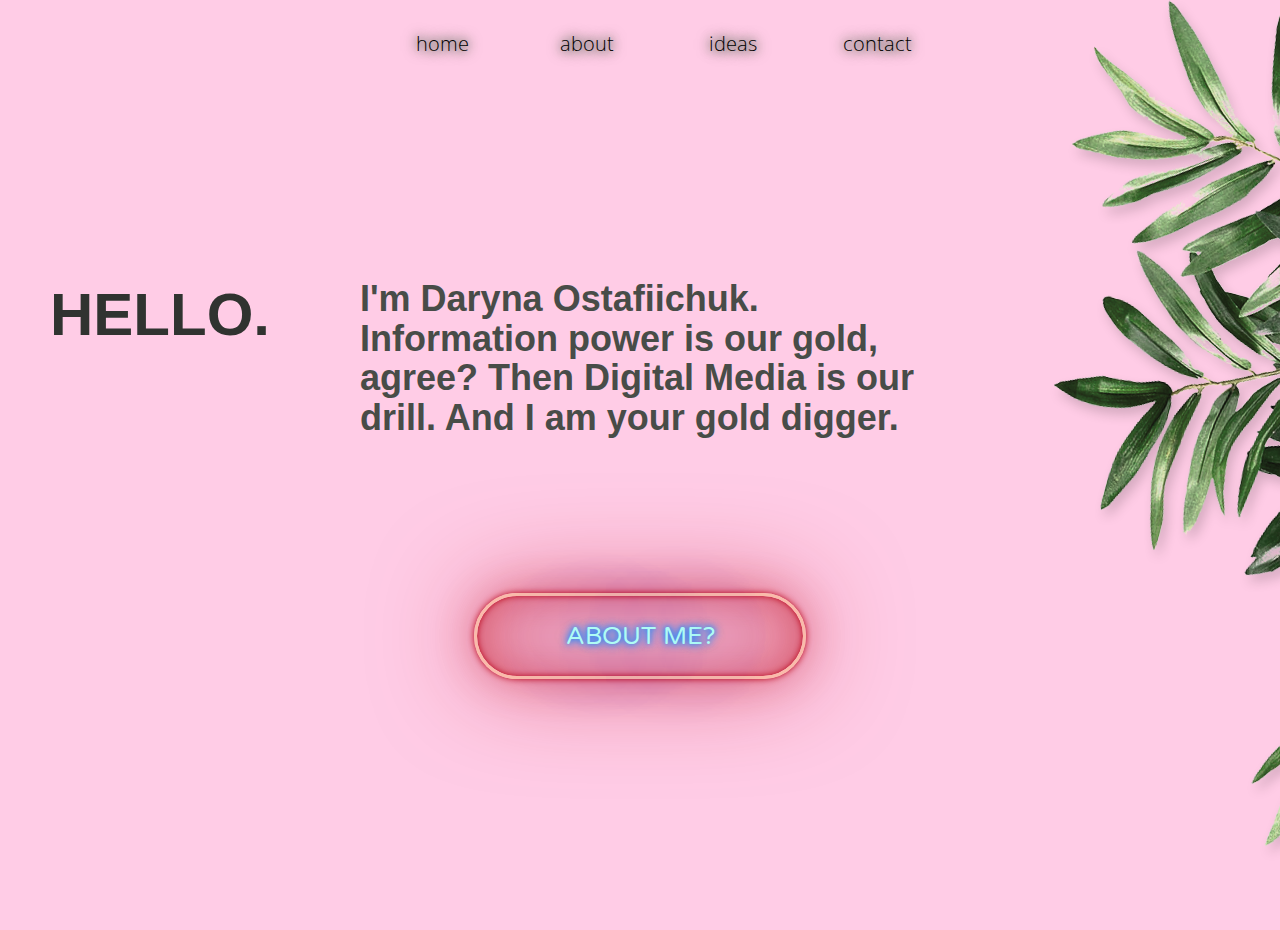
<file: index.html>
<!DOCTYPE html>
<html class="home">
<head>
  <link href="https://fonts.googleapis.com/css?family=Open+Sans:300,400,700" rel="stylesheet">
  <link href='https://fonts.googleapis.com/css?family=Varela+Round' rel='stylesheet' type='text/css'>
  <link href="https://fonts.googleapis.com/css?family=Open+Sans:300,400" rel="stylesheet">
  <title>Daryna Ostafiichuk </title>
  <link rel="stylesheet" type="text/css" href="homepage.css">
</head>
<body>
<div class="menu"><nav>
    <ul>
      <li><a href="index.html">home</a></li>
      <li><a href="about.html">about</a></li>
      <li><a href="ideas.html">ideas</a></li>
      <li><a href="contact.html">contact</a></li>
    </ul>

<div class="contenedor">
  <div class="neon"><a href="about.html">About me</a><div class="seapaga">?</div></div>
</div>
<div class="text"> <h1> HELLO. </h1></div>
<div class="first">
        <h1 class="silver"> I'm Daryna Ostafiichuk. Information power is our gold, agree? Then Digital Media is our drill.  And I am your gold digger.</h1></div>
<div class="homeimage">
  <img src="leaves1.png"></div>
</body>
</div>
</html>
</file>
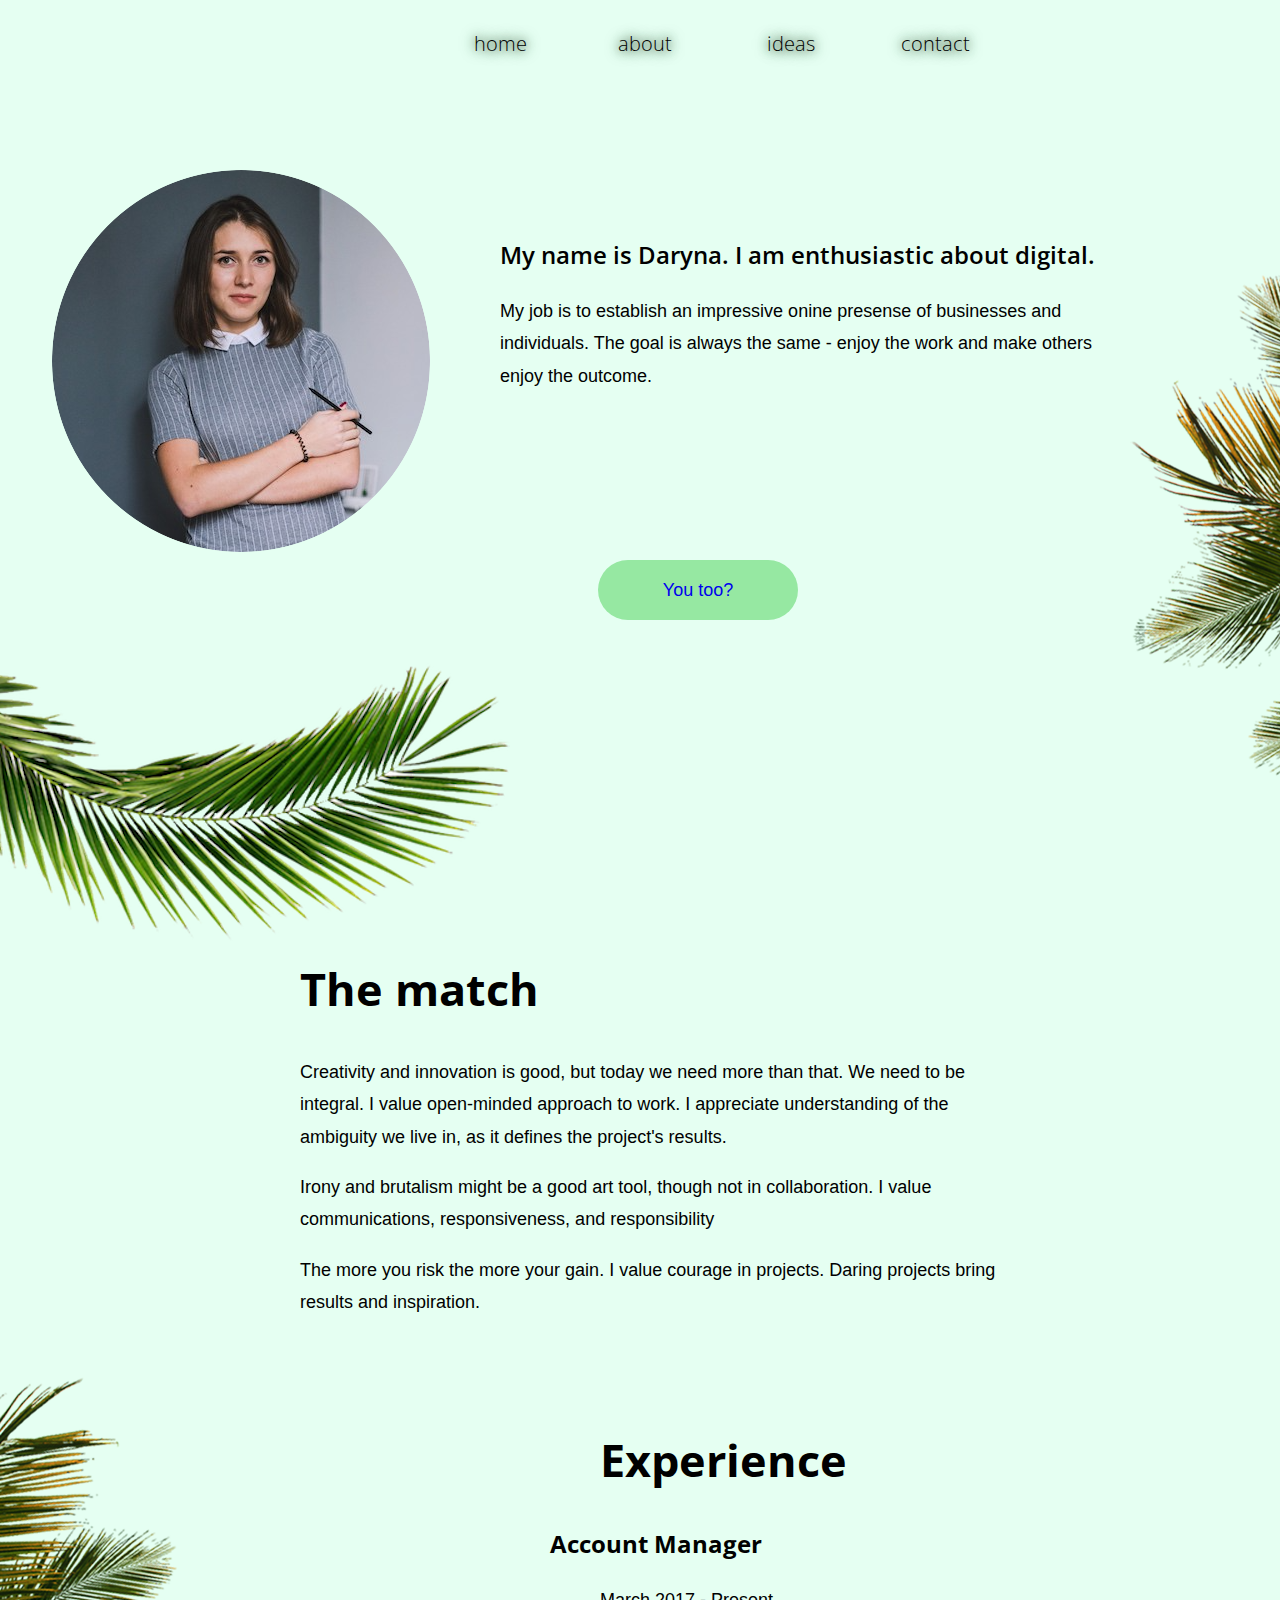
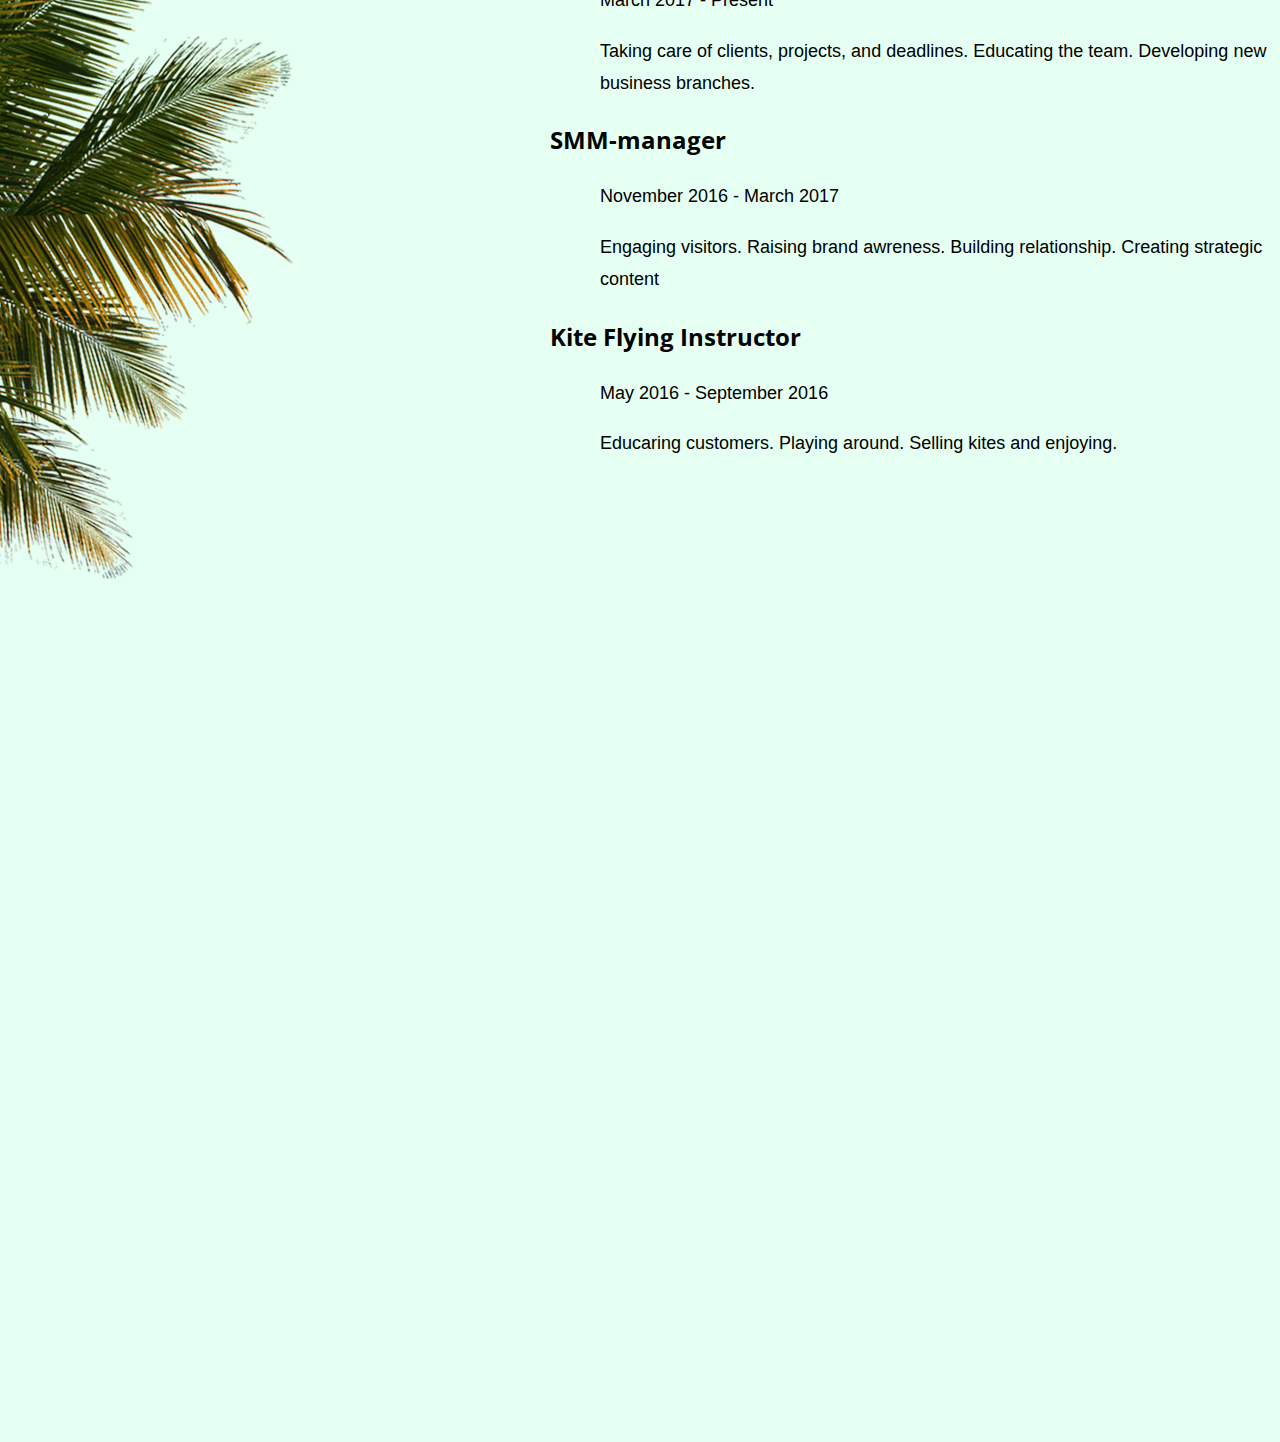
<file: about.html>
<!DOCTYPE html>
<html class="about">
<head>
  <title> About </title>
  <link href="https://fonts.googleapis.com/css?family=Damion|Julius+Sans+One|Open+Sans:300,300i,400" rel="stylesheet">
<link href="https://fonts.googleapis.com/css?family=Varela+Round" rel="stylesheet">
  <link rel="stylesheet" type="text/css" href="homepage.css">
</head>
<body>
  <div class="menu"><nav>
      <ul>
        <li><a href="index.html">home</a></li>
        <li><a href="about.html">about</a></li>
        <li><a href="ideas.html">ideas</a></li>
        <li><a href="contact.html">contact</a></li>
      </ul>
    </nav></div>
    <div class="me">
      <img src="me.png"></div>
      <div class="abouttree">
        <img src="palmabout.png"></div>
        <div class="palm1">
        <img src="palm1.png"></div>
        <div class="myself">
        <div class="name"  <p>My name is Daryna. I am enthusiastic about digital.</p></div>
          <p> My job is to establish an impressive onine presense of businesses and individuals.
          The goal is always the same - enjoy the work and make others enjoy the outcome.
        </p></div>
        <div class="cta2">
          <a href="contact.html">You too?</a>
      </div>
<div class="love">
<h2> The match </h2></div>
<div class="likes">
<p> Creativity and innovation is good, but today we need more than that. We need to be integral.
I value open-minded approach to work. I appreciate understanding of the ambiguity we live in, as it defines the project's results.
</p>
<p> Irony and brutalism might be a good art tool, though not in collaboration.
I value communications, responsiveness, and responsibility</p>
<p>The more you risk the more your gain. I value courage in projects. Daring projects bring results and inspiration.</div>
<div class="palm2">
<img src="palm1.png"></div>
<div class="work">
  <h2>Experience</h2></div>
<div class="expodes">
<h3>Account Manager</h3>
<p> March 2017 - Present </p>
<p>Taking care of clients, projects, and deadlines. Educating the team. Developing new business branches. </p>
<h3>SMM-manager</h3>
<p>November 2016 - March 2017 </p>
<p>Engaging visitors. Raising brand awreness. Building relationship. Creating strategic content</p>
<h3>Kite Flying Instructor</h3>
<p> May 2016 - September 2016</p>
<p>Educaring customers. Playing around. Selling kites and enjoying.</p></div>
</div>
<div class="abouttree1">
  <img src="palmabout1.png"></div>
</body>
</html>
</file>
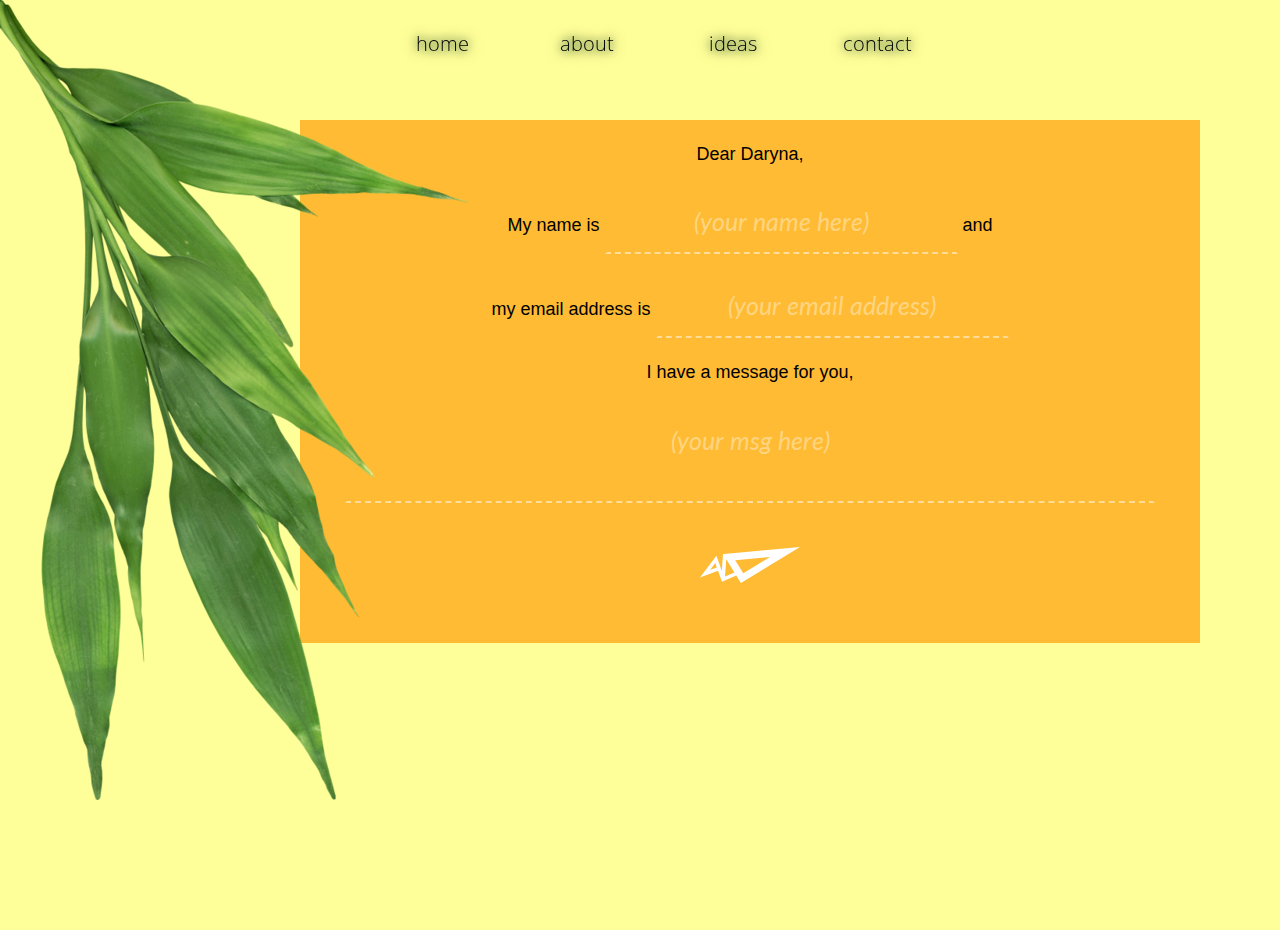
<file: contact.html>
<!DOCTYPE html>
<html class="contact">
<head>
  <script>
  function resizeInput() {
    $(this).attr('size', $(this).val().length);
}

$('input[type="text"], input[type="email"]')
    // event handler
    .keyup(resizeInput)
    // resize on page load
    .each(resizeInput);


console.clear();
// Adapted from georgepapadakis.me/demo/expanding-textarea.html
(function(){

  var textareas = document.querySelectorAll('.expanding'),

      resize = function(t) {
        t.style.height = 'auto';
        t.style.overflow = 'hidden'; // Ensure scrollbar doesn't interfere with the true height of the text.
        t.style.height = (t.scrollHeight + t.offset ) + 'px';
        t.style.overflow = '';
      },

      attachResize = function(t) {
        if ( t ) {
          console.log('t.className',t.className);
          t.offset = !window.opera ? (t.offsetHeight - t.clientHeight) : (t.offsetHeight + parseInt(window.getComputedStyle(t, null).getPropertyValue('border-top-width')));

          resize(t);

          if ( t.addEventListener ) {
            t.addEventListener('input', function() { resize(t); });
            t.addEventListener('mouseup', function() { resize(t); }); // set height after user resize
          }

          t['attachEvent'] && t.attachEvent('onkeyup', function() { resize(t); });
        }
      };

  // IE7 support
  if ( !document.querySelectorAll ) {

    function getElementsByClass(searchClass,node,tag) {
      var classElements = new Array();
      node = node || document;
      tag = tag || '*';
      var els = node.getElementsByTagName(tag);
      var elsLen = els.length;
      var pattern = new RegExp("(^|\\s)"+searchClass+"(\\s|$)");
      for (i = 0, j = 0; i < elsLen; i++) {
        if ( pattern.test(els[i].className) ) {
          classElements[j] = els[i];
          j++;
        }
      }
      return classElements;
    }

    textareas = getElementsByClass('expanding');
  }

  for (var i = 0; i < textareas.length; i++ ) {
    attachResize(textareas[i]);
  }

})();
</script>
<link href='https://fonts.googleapis.com/css?family=Lato' rel='stylesheet' type='text/css'>
  <title>contact </title>
  <link rel="stylesheet" type="text/css" href="homepage.css">
  <link href="https://fonts.googleapis.com/css?family=Julius+Sans+One|Open+Sans:300,400" rel="stylesheet">
</head>
<body>
  <div class="menu"><nav>
      <ul>
        <li><a href="index.html">home</a></li>
        <li><a href="about.html">about</a></li>
        <li><a href="ideas.html">ideas</a></li>
        <li><a href="contact.html">contact</a></li>
      </ul>
    </nav></div>
    <div class="contactimage">
    <img src="contact.png"></div>
  <form id="contact-form">
  <p>Dear Daryna,</p>
  <p>My
    <label for="your-name">name</label> is
    <input type="text" name="your-name" id="your-name" minlength="3" placeholder="(your name here)" required> and</p>

  <p>my
    <label for="email">email address</label> is
    <input type="email" name="your-email" id="email" placeholder="(your email address)" required>
  </p>

  <p> I have a
    <label for="your-message">message</label> for you,</p>

  <p>
    <textarea name="your-message" id="your-message" placeholder="(your msg here)" class="expanding" required></textarea>
  </p>
  <p>
    <button type="submit">
      <svg version="1.1" class="send-icn" xmlns="http://www.w3.org/2000/svg" xmlns:xlink="http://www.w3.org/1999/xlink" x="0px" y="0px" width="100px" height="36px" viewBox="0 0 100 36" enable-background="new 0 0 100 36" xml:space="preserve">
        <path d="M100,0L100,0 M23.8,7.1L100,0L40.9,36l-4.7-7.5L22,34.8l-4-11L0,30.5L16.4,8.7l5.4,15L23,7L23.8,7.1z M16.8,20.4l-1.5-4.3
	l-5.1,6.7L16.8,20.4z M34.4,25.4l-8.1-13.1L25,29.6L34.4,25.4z M35.2,13.2l8.1,13.1L70,9.9L35.2,13.2z" />
      </svg>
      <small>send</small>
    </button>
  </p>
</form>

</body>
</html>
</file>
<file: homepage.css>
@import url(https://fonts.googleapis.com/css?family=Wire+One);
* {
  text-decoration: none;
}

.menu a {
  color: #000;
  font-weight: 300;
}
nav {
  position: relative;
  z-index: 13;
}
ul {
  margin: 30px auto;
  text-align: center;
}

 .menu li{
  font-size: 20px;
  font-weight:lighter;
  font-family: 'Open Sans', sans;
  text-align: center;
  box-sizing: border-box;
  display: inline-block;
  width: 140px;
  height: 60px;
  color: #FFF;
  text-shadow: 0 0 10px #284c2d, 0 0 15px #284c2d;
}

.menu li a:hover {
  color: white;
}
body {
  font-family: "Open Sans", Arial, sans-serif;
  font-size: 18px;
}
.about body {
    background-color: #e5fff2;
    width: 1396px;
    height: 1000px;
}
.home body {
    background-color:  #ffcce6;
}
.contact body {
  background-color: #ffff99;
}
.ideas body {
  background-color: #cce6ff;
}
.homeimage {
  z-index: 12;
  position: fixed;
  left: 1050px;
  top: 0px;
}
.intro{
  position: relative;
  top: 150px;
  left: 200px;
  font-size: 60px;
  font-family: "Open Sans", sans-serif;
  box-sizing: content-box;
  width: 400px;
}
.description {
  font-style: "source sans pro"
  position: relative;
  top: 400px;
  left: 200px;
  width: 600px;
}
.cta1 {
  position: fixed;
  top: 600px;
  margin: 0 auto;
  text-align: center;
  left: 600px;
  border-radius: 60px;
  width: 200px;
  line-height: 60px;
  background-color: #96e8a2;
}
.cta1:hover {
  background-color: #e6ffe6;
}
.cta1 .cta2 a {
  color: #0c4214;
  font-weight:lighter;
}

html,
body {
	margin: 0;
	padding: 0;
	display: block;
	width: 100%;
	height: 100%;
	font-family: sans-serif;
}

.contenedor {
	font-family: 'Varela Round', sans-serif;
	text-transform: uppercase;
	position: absolute;
	width: 332px;
	height: 93px;
	top: 0;
	bottom: 0;
	left: 0;
	right: 0;
	margin: auto;
}
.neon {
  position: relative;
	text-align: center;
  top: 500px;
	border: 3px solid #FABBAA;
	padding: 25px 65px;
  font-size: 25px;
	-webkit-box-shadow:
	inset 0 0 6px #BA051A,
	inset 0 0 40px rgba(186,5,26, 0.3),
  inset 0 0 100px rgba(186,5,26, 0.5),
	0 0 6px #BA051A,
	0 0 40px rgba(186,5,26, 0.3),
  0 0 100px rgba(186,5,26, 0.5);
	box-shadow:
	inset 0 0 6px #BA051A,
	inset 0 0 40px rgba(186,5,26, 0.3),
	inset 0 0 100px rgba(186,5,26, 0.5),
  0 0 6px #BA051A,
	0 0 40px rgba(186,5,26, 0.3),
  0 0 100px rgba(186,5,26, 0.5);
	text-shadow:
	0px 0px 5px #318BF7,
	0px 0px 10px #318BF7,
	0px 0px 10px #318BF7,
	0px 0px 80px rgba(49,139,247, 0.6),
	0px 0px 100px rgba(49,139,247, 0.9);
	color: #AFFCF4;
	-webkit-border-radius: 55px;
	border-radius: 55px;
}

.contenedor a {
  color: #AFFCF4;
}

.seapaga {
  display: inline;
  animation: seapaga 2.6s infinite;
-webkit-animation: seapaga 2.6s infinite;
}
@keyframes seapaga {
	0%{color: #AFFCF4;text-shadow:0px 0px 5px #318BF7,0px 0px 10px #318BF7,0px 0px 10px #318BF7,	0px 0px 80px rgba(49,139,247, 0.6),0px 0px 100px rgba(49,139,247, 0.9);}
	5% {color: #AFFCF4;text-shadow:0px 0px 5px #318BF7,0px 0px 10px #318BF7,0px 0px 10px #318BF7,	0px 0px 80px rgba(49,139,247, 0.6),0px 0px 100px rgba(49,139,247, 0.9);}
	6% {color: #000;text-shadow: none;}
	12% {color: #000;text-shadow: none;}
	13% {color: #AFFCF4;text-shadow:0px 0px 5px #318BF7,0px 0px 10px #318BF7,0px 0px 10px #318BF7,	0px 0px 80px rgba(49,139,247, 0.6),0px 0px 100px rgba(49,139,247, 0.9);}
	25% {color: #AFFCF4;text-shadow:0px 0px 5px #318BF7,0px 0px 10px #318BF7,0px 0px 10px #318BF7,	0px 0px 80px rgba(49,139,247, 0.6),0px 0px 100px rgba(49,139,247, 0.9);}
	26%{color: #000;text-shadow: none;}
	30% {color: #000;text-shadow: none;}
	31% {color: #AFFCF4;text-shadow:0px 0px 5px #318BF7,0px 0px 10px #318BF7,0px 0px 10px #318BF7,	0px 0px 80px rgba(49,139,247, 0.6),0px 0px 100px rgba(49,139,247, 0.9);}
	100% {color: #AFFCF4;text-shadow:0px 0px 5px #318BF7,0px 0px 10px #318BF7,0px 0px 10px #318BF7,	0px 0px 80px rgba(49,139,247, 0.6),0px 0px 100px rgba(49,139,247, 0.9);}
}
@-webkit-keyframes seapaga {
	0%{color: #AFFCF4;text-shadow:0px 0px 5px #318BF7,0px 0px 10px #318BF7,0px 0px 10px #318BF7,	0px 0px 80px rgba(49,139,247, 0.6),0px 0px 100px rgba(49,139,247, 0.9);}
	5% {color: #AFFCF4;text-shadow:0px 0px 5px #318BF7,0px 0px 10px #318BF7,0px 0px 10px #318BF7,	0px 0px 80px rgba(49,139,247, 0.6),0px 0px 100px rgba(49,139,247, 0.9);}
	6% {color: #000;text-shadow: none;}
	12% {color: #000;text-shadow: none;}
	13% {color: #AFFCF4;text-shadow:0px 0px 5px #318BF7,0px 0px 10px #318BF7,0px 0px 10px #318BF7,	0px 0px 80px rgba(49,139,247, 0.6),0px 0px 100px rgba(49,139,247, 0.9);}
	25% {color: #AFFCF4;text-shadow:0px 0px 5px #318BF7,0px 0px 10px #318BF7,0px 0px 10px #318BF7,	0px 0px 80px rgba(49,139,247, 0.6),0px 0px 100px rgba(49,139,247, 0.9);}
	26%{color: #000;text-shadow: none;}
	30% {color: #000;text-shadow: none;}
	31% {color: #AFFCF4;text-shadow:0px 0px 5px #318BF7,0px 0px 10px #318BF7,0px 0px 10px #318BF7,	0px 0px 80px rgba(49,139,247, 0.6),0px 0px 100px rgba(49,139,247, 0.9);}
	100% {color: #AFFCF4;text-shadow:0px 0px 5px #318BF7,0px 0px 10px #318BF7,0px 0px 10px #318BF7,	0px 0px 80px rgba(49,139,247, 0.6),0px 0px 100px rgba(49,139,247, 0.9);}
}

.about html {
  background-color: yellow;
}
.me {
  position:relative;
  top: 10px;
  right: -30px;
  width: 100px;
  border-radius: 50%;
  z-index: 1;
}

.abouttree {
  position:relative;
  left: 1130px;
  top: -600px;
  z-index: 2;
  width: 300px;
}
p  {
  line-height: 1.8;
}
.palm1 {
  position:relative;
  top: -1050px;
  right: 10px;
  z-index: 3;
}

.myself {
  box-sizing: border-box;
  width: 600px;
  position: relative;
  top: -1900px;
  left: 500px;
}
.cta2 {
  position: relative;
  top: -1750px;
  margin: 0 auto;
  text-align: center;
  box-sizing: border-box;
  border-radius: 60px;
  width: 200px;
  line-height: 60px;
  background-color: #96e8a2;
  z-index:7;
}

.cta2:hover {
  background: white;
}

.love {
  position: relative;
  font-size: 30px;
  top: -1450px;
  left: 300px;
  width: 300px;
  font-family: "Open Sans"

}
.likes {
  position: relative;
  box-sizing: border-box;
  text-align: left;
  width: 700px;
  top:-1450px;
  left: 300px;
}
.palm2 {
  position: relative;
  top: -350px;
  right:1600px;
}
.work {
  position: relative;
  top: -2000px;
  left: 600px;
  width: 300px;
  font-family: "Open Sans";
  font-size: 30px;
  text-align: left;
}
h3 {
  font-weight: bold;
  font-family: "Open Sans";
  font-size: 24px;
  position: relative;
  left: -50px;
}
.expodes {
  position: relative;
  width: 700px;
  top: -2000px;
  left: 600px;
}
.abouttree1 {
  position:relative;
  left: -8px;
  top: -2700px;
  z-index: 7;
}

.ideaimg {
  position: fixed;
  top: 0px;
  right: 0px;
}

.contactimage {
  position: relative;
  width: 300px;
  top: -120px;
  left: -10px;
  z-index: 8;
}

#contact-form {
  top:120px;
  position: fixed;
  max-width: 80%;
  margin: 0 auto;
  text-align: center;
  left:300px;
  width: 900px;
  background-color:  #ffbb33;
}


label {
  font-weight: 400;
  cursor: pointer;
}

textarea,
input {
  border: none;
  outline: none;
  border-radius: 0;
  text-align: center;
  background: none;
  font-weight: 700;
  font-family: 'Lato', georgia;
  font-size: 25px;
  color: rgba(255, 255, 255, 1);
  max-width: 90%;
  padding: 1rem;
  border: 2px dashed rgba(255, 255, 255, 0);
  box-sizing: border-box;
  cursor: text;
}

textarea {
  text-align: left;
  /* overflow:hidden; */

  resize: none;
  width: 90%;
  border-color: rgba(255, 255, 255, 0)
}

textarea:focus {
  background-color: rgba(255, 255, 255, 0.2);
  border: 2px dashed rgba(255, 255, 255, 1);
}

textarea:focus:required:valid {
  border: 2px solid rgba(255, 255, 255, 0);
  border-bottom: 2px solid rgba(255, 255, 255, 0.2);
}

textarea:required:valid {
  border-bottom: 2px solid rgba(255, 255, 255, 0.2);
}

input {
  border-bottom: 2px dashed rgba(255, 255, 255, 0.5);
}

input:required,
textarea:required {
  border-bottom: 2px dashed rgba(255, 255, 255, 0.5);
}

input:focus {
  border-bottom: 2px dashed rgba(255, 255, 255, 1);
  background-color: rgba(255, 255, 255, 0.2);
}

input:required:valid {
  border-bottom: 2px solid rgba(255, 255, 255, 0.2);
}

input:required:invalid {
  color: rgba(255, 255, 255, 0.5);
}

::-webkit-input-placeholder {
  text-align: center;
  color: rgba(255, 255, 255, 0.4);
  font-style: italic;
  font-weight: 400;
}

:-moz-placeholder {
  /* Firefox 18- */

  text-align: center;
  color: rgba(255, 255, 255, 0.4);
  font-style: italic;
  font-weight: 400;
}

::-moz-placeholder {
  /* Firefox 19+ */

  text-align: center;
  color: rgba(255, 255, 255, 0.4);
  font-style: italic;
  font-weight: 400;
}

:-ms-input-placeholder {
  text-align: center;
  color: rgba(255, 255, 255, 0.4);
  font-style: italic;
  font-weight: 400;
}

.expanding {
  vertical-align: top;
}

.send-icn {
  fill: rgba(255, 255, 255, 1)
}

.send-icn:hover {
  fill: rgba(0, 0, 0, 1);
  cursor: pointer;
}

button {
  background: none;
  border: none;
  outline: none;
  margin: 2vmax;
}

button:hover small {
  opacity: 1;
}

small {
  display: block;
  opacity: 0;
}

.website {
  opacity: 1;
  font-size: 16px;
  color: white;
  position: relative;
  text-align: center;
  display: block;
  margin-top: 7%;

}

.website a {
  color: white;
}
.card {
  position: absolute;
  top: 50%;
  left: 50%;
  width: 300px;
  height: 300px;
  margin: -150px;
  float: left;
  perspective: 500px;
}

.content {
  position: absolute;
  left: -400px;
  width: 500px;
  height: 300px;
  box-shadow: 0 0 15px rgba(0,0,0,0.1);

  transition: transform 1s;
  transform-style: preserve-3d;
}

.card:hover .content {
  transform: rotateY( 180deg ) ;
  transition: transform 0.5s;
}

.name {
  font-family: "Open Sans";
  font-size: 24px;
  font-weight: 600;
}
.front,
.back {
  position: absolute;
  height: 100%;
  width: 100%;
  background: white;
  line-height: 50px;
  color: #2a422a;
  text-align: center;
  font-size: 40px;
  border-radius: 5px;
  backface-visibility: hidden;
  vertical-align: middle;
}
.des {
  position: absolute;
  line-height: 20px;
  color: #2a422a;
  text-align: center;
  font-size: 30px;
  position: absolute;
  height: 100%;
  width: 100%;
  background: white;
  line-height: 50px;
  backface-visibility: hidden;

}
.back {
  background: #2a422a;
  color: white;
  transform: rotateY( 180deg );
}

.text {
  position: relative;
  top: 150px;
  left: 50px;
	width: 325px;
	height: 70px;
  color: #303330;
  font-size: 30px;
}

.first {
	height: 24px;
  left: 350px;
  position: relative;
	top: 55px;
	margin-left: 10px;
  width: 600px;
  color:#484c48;
  line-height: 2.2em;
}
</file>
